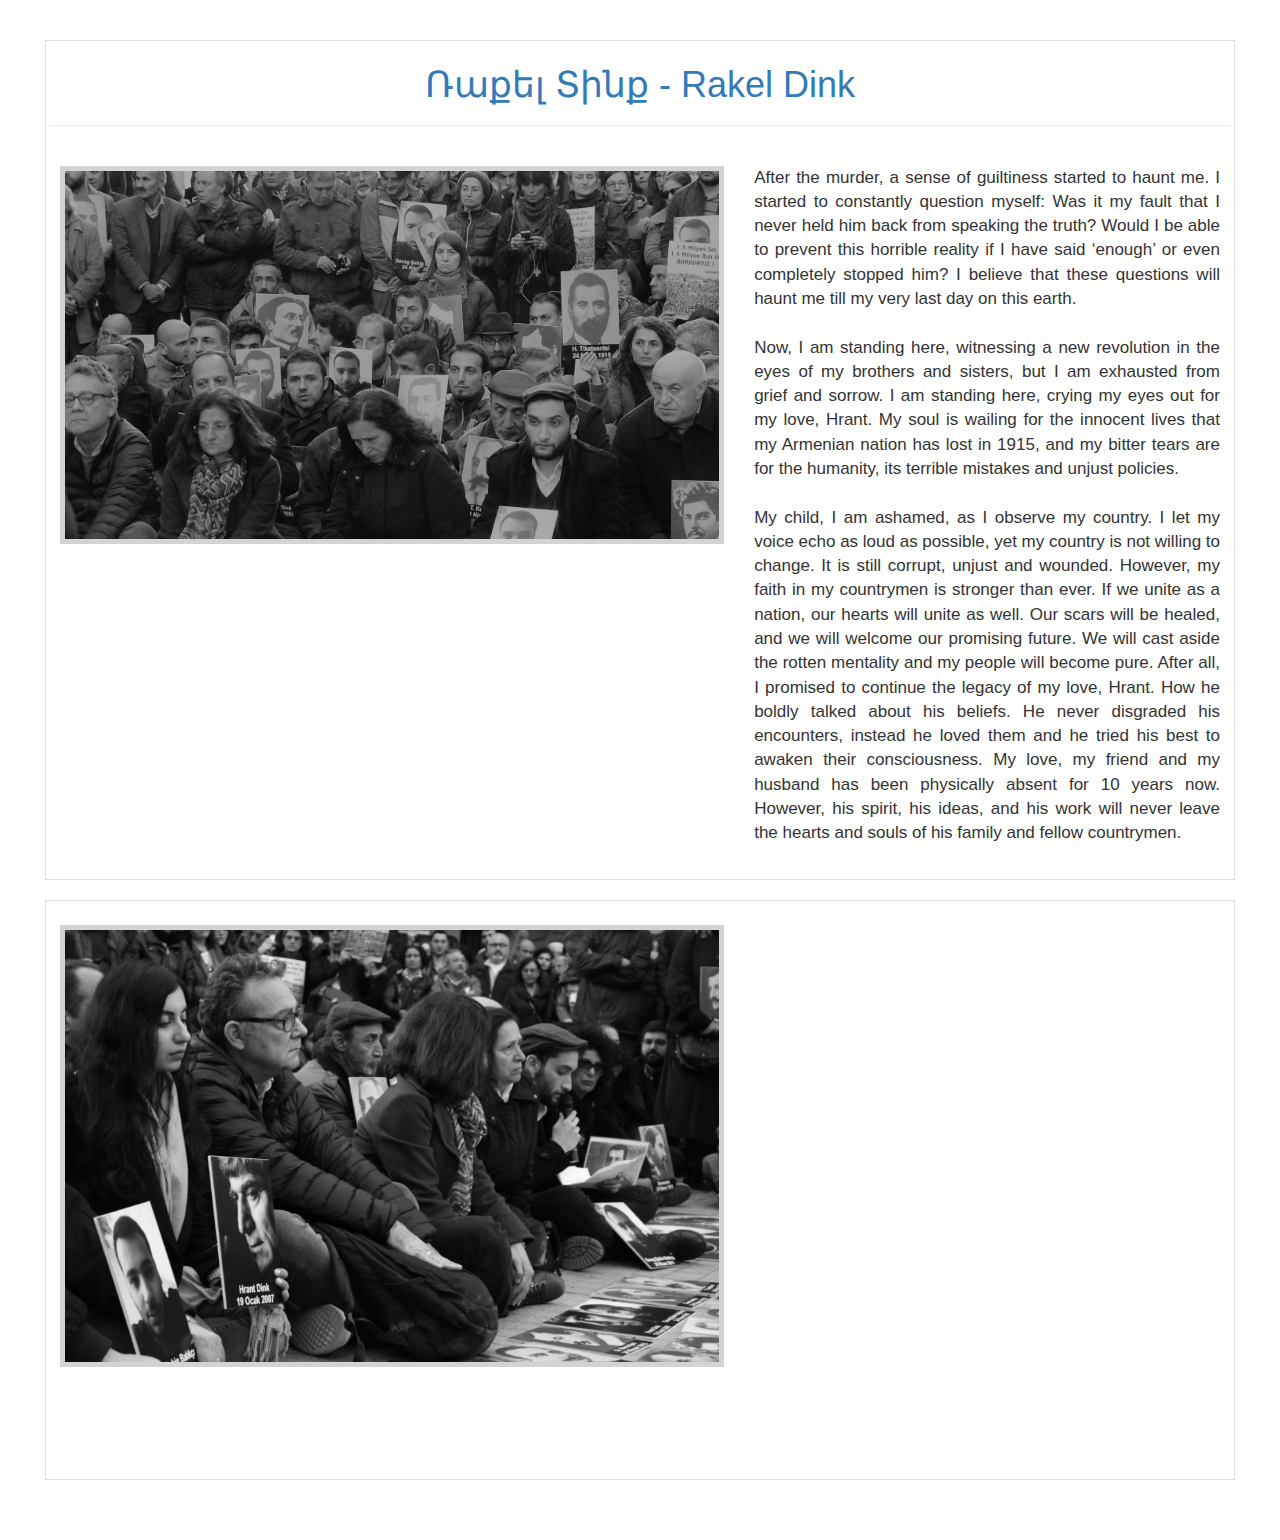
<file: dink.html>
<html>
	<head>
		<meta charset="utf-8">
		<meta http-equiv="X-UA-Compatible" content="IE-edge">
		<meta name="viewport" content="width=device-width, initial-scale=1.0">
		<meta name="Description" content="OnlineStore">
		<meta name="author" content="KevorkSulahian">
		
		<title>Shogher Project</title>
		
		<!-- Bootstap CSS -->
		<link href="vendor/bootstrap/css/bootstrap.min.css" rel="stylesheet">
		
		<!-- custom font -->
		<link href="vendor/font-awesome/css/font-awesome.min.css" rel="stylesheet" type="text/css">
		
		<!-- pop up plugin -->
		<link href="vendor/magnific-popup/magnific-popup.css" rel="stylesheet">
		
		<!-- our css -->
		<link href="css/other.css" rel="stylesheet">
	</head>
    
    <body>
    
        <div class="container-fluid">
  <div class="thumbnail">
    <h1 class="text-center text-primary">Ռաքել Տինք - Rakel Dink </h1>
    <hr />
    <div class="row">
      <div class="col-xs-12 col-lg-7">
        <img style="margin:auto; border:5px solid lightgray;" class="img-responsive" src="img/portfolio/thumbnails/1.1.jpg" alt="dink Picture" />
      </div>
      <div class="col-xs-12 col-lg-5">
         <p class="text-justify">After the murder, a sense of guiltiness started to haunt me. I started to constantly question myself: Was it my fault that I never held him back from speaking the truth? Would I be able to prevent this horrible reality if I have said ‘enough’ or even completely stopped him? I believe that these questions will haunt me till my very last day on this earth.<br /><br />
Now, I am standing here, witnessing a new revolution in the eyes of my brothers and sisters, but I am exhausted from grief and sorrow. I am standing here, crying my eyes out for my love, Hrant. My soul is wailing for the innocent lives that my Armenian nation has lost in 1915, and my bitter tears are for the humanity, its terrible mistakes and unjust policies. <br /><br />
My child, I am ashamed, as I observe my country. I let my voice echo as loud as possible, yet my country is not willing to change. It is still corrupt, unjust and wounded. However, my faith in my countrymen is stronger than ever. If we unite as a nation, our hearts will unite as well. Our scars will be healed, and we will welcome our promising future. We will cast aside the rotten mentality and my people will become pure. After all, I promised to continue the legacy of my love, Hrant. How he boldly talked about his beliefs. He never disgraded his encounters, instead he loved them and he tried his best to awaken their consciousness. My love, my friend and my husband has been physically absent for 10 years now. However, his spirit, his ideas, and his work will never leave the hearts and souls of his family and fellow countrymen.
</p>
  
      </div>
    </div>
  </div>
<div class="thumbnail">
    <div class="row">
      <div class="col-xs-12 col-lg-7">
        <img style="margin:auto; border:5px solid lightgray;" class="img-responsive" src="img/portfolio/thumbnails/1.jpg" alt="dink Picture" />
      </div>
      <div class="col-xs-12 col-lg-5">
       <iframe width="560" height="530" src="https://www.youtube.com/embed/MzwY7Cy54U8" frameborder="0" allowfullscreen></iframe>
      </div>
    </div>
  </div>
</div>

    </body>
    
</html>
</file>
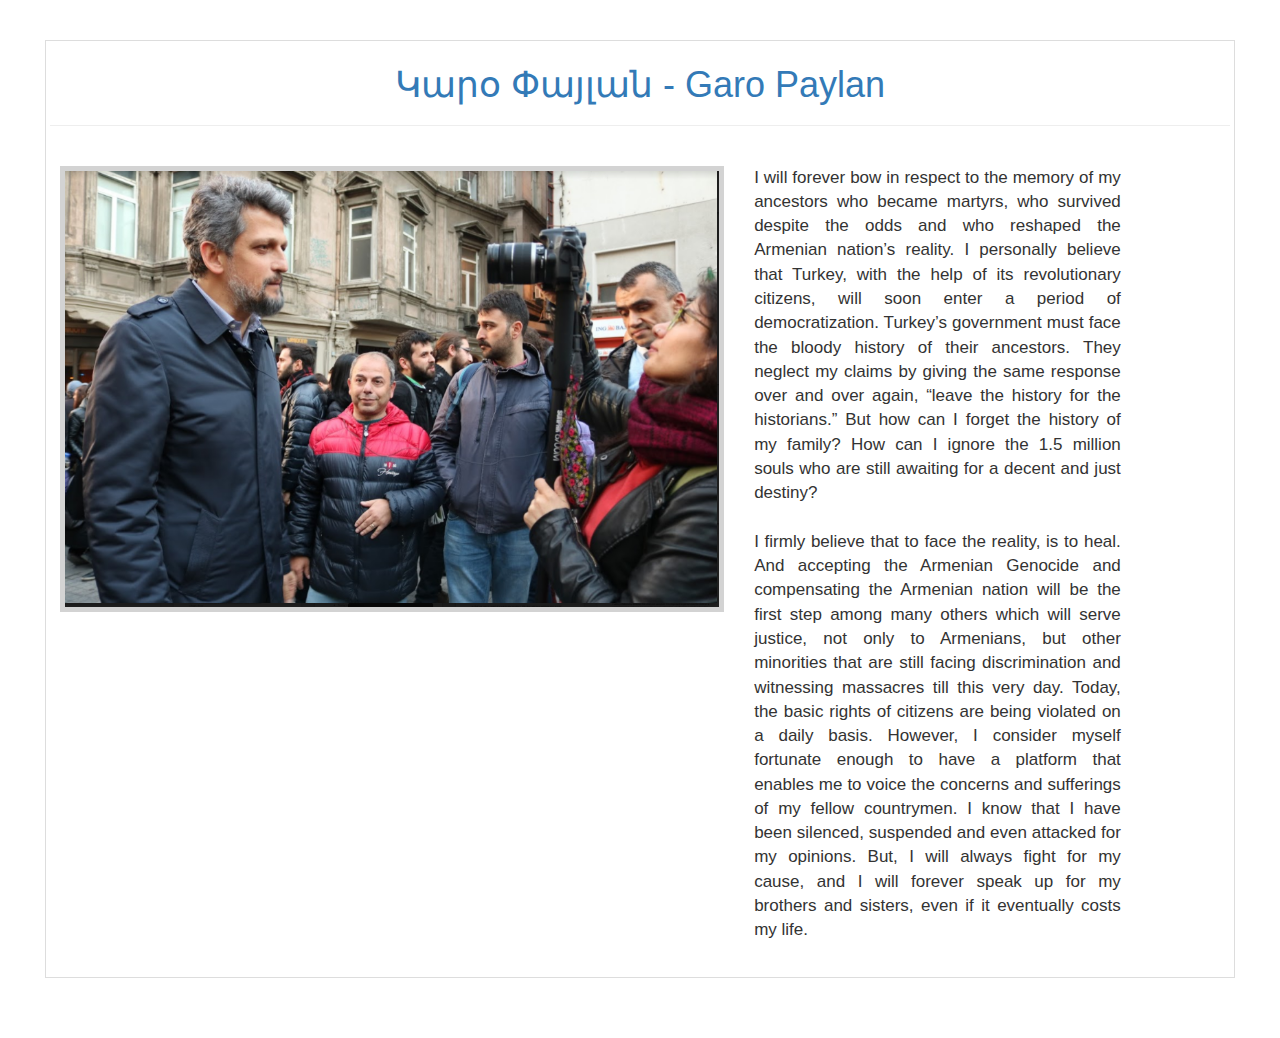
<file: paylan.html>
<html>
	<head>
		<meta charset="utf-8">
		<meta http-equiv="X-UA-Compatible" content="IE-edge">
		<meta name="viewport" content="width=device-width, initial-scale=1.0">
		<meta name="Description" content="OnlineStore">
		<meta name="author" content="KevorkSulahian">
		
		<title>Shogher Project</title>
		
		<!-- Bootstap CSS -->
		<link href="vendor/bootstrap/css/bootstrap.min.css" rel="stylesheet">
		
		<!-- custom font -->
		<link href="vendor/font-awesome/css/font-awesome.min.css" rel="stylesheet" type="text/css">
		
		<!-- pop up plugin -->
		<link href="vendor/magnific-popup/magnific-popup.css" rel="stylesheet">
		
		<!-- our css -->
		<link href="css/other.css" rel="stylesheet">
	</head>
    
    <body>
    
        <div class="container-fluid">
  <div class="thumbnail">
    <h1 class="text-center text-primary">Կարօ Փայլան - Garo Paylan</h1>

    <hr />
    <div class="row">
      <div class="col-xs-12 col-lg-7">
        <img style="margin:auto; border:5px solid lightgray;" class="img-responsive" src="img/portfolio/thumbnails/3.jpg" alt="dink Picture" />
      </div>
      <div class="col-xs-12 col-lg-4">
         <p class="text-justify">I will forever bow in respect to the memory of my ancestors who became martyrs, who survived despite the odds and who reshaped the Armenian nation’s reality. I personally believe that Turkey, with the help of its revolutionary citizens, will soon enter a period of democratization. Turkey’s government must face the bloody history of their ancestors. They neglect my claims by giving the same response over and over again, “leave the history for the historians.” But how can I forget the history of my family? How can I ignore the 1.5 million souls who are still awaiting for a decent and just destiny? <br /> <br />
I firmly believe that to face the reality, is to heal. And accepting the Armenian Genocide and compensating the Armenian nation will be the first step among many others which will serve justice, not only to Armenians, but other minorities that are still facing discrimination and witnessing massacres till this very day. Today, the basic rights of citizens are being violated on a daily basis. However, I consider myself fortunate enough to have a platform that enables me to voice the concerns and sufferings of my fellow countrymen. I know that I have been silenced, suspended and even attacked for my opinions. But, I will always fight for my cause, and I will forever speak up for my brothers and sisters, even if it eventually costs my life.</p>
      </div>
    </div>
  </div>
    </body>
    
</html>
</file>
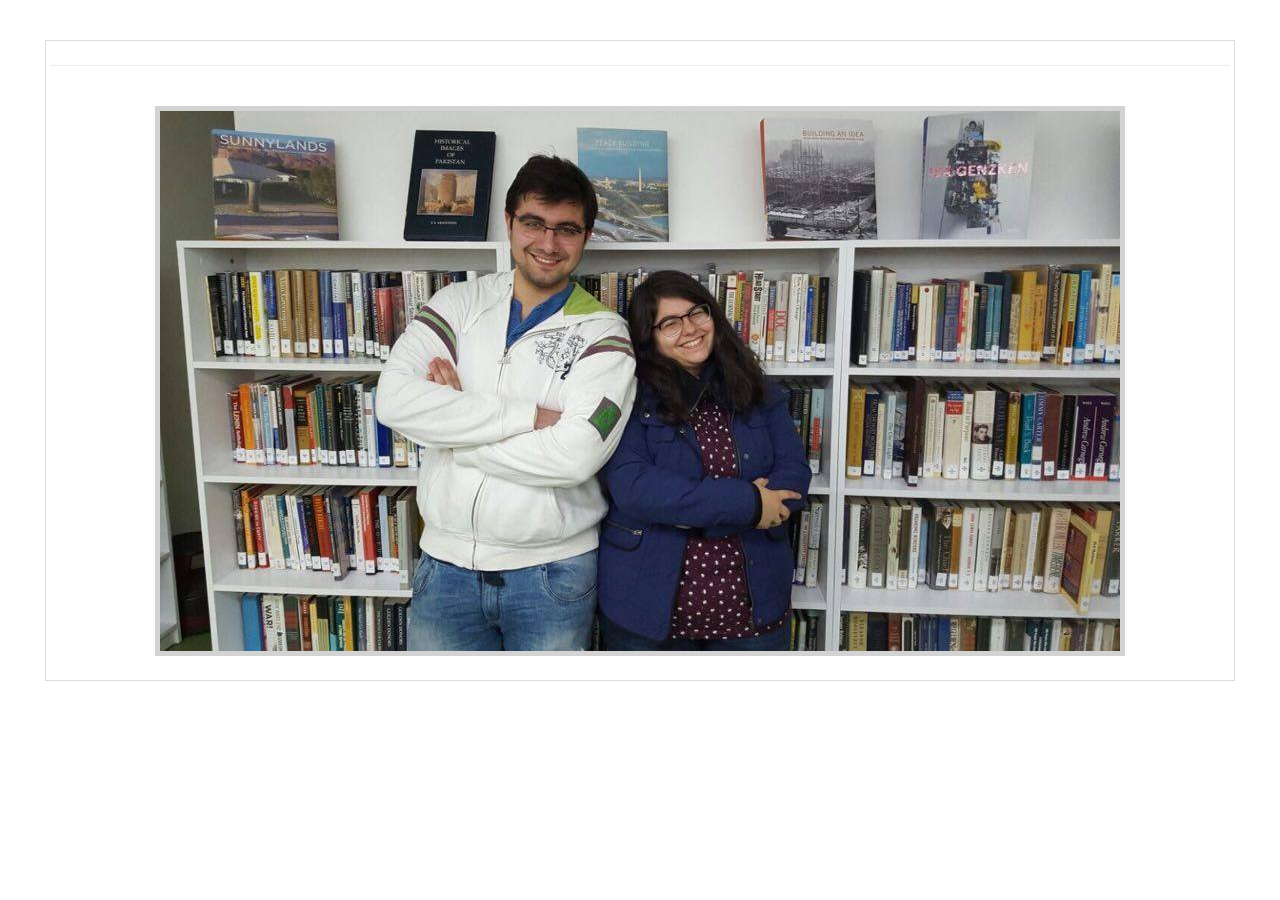
<file: shogher.html>
<html>
	<head>
		<meta charset="utf-8">
		<meta http-equiv="X-UA-Compatible" content="IE-edge">
		<meta name="viewport" content="width=device-width, initial-scale=1.0">
		<meta name="Description" content="OnlineStore">
		<meta name="author" content="KevorkSulahian">
		
		<title>Shogher Project</title>
		
		<!-- Bootstap CSS -->
		<link href="vendor/bootstrap/css/bootstrap.min.css" rel="stylesheet">
		
		<!-- custom font -->
		<link href="vendor/font-awesome/css/font-awesome.min.css" rel="stylesheet" type="text/css">
		
		<!-- pop up plugin -->
		<link href="vendor/magnific-popup/magnific-popup.css" rel="stylesheet">
		
		<!-- our css -->
		<link href="css/other.css" rel="stylesheet">
	</head>
    
    <body>
    
        <div class="container-fluid">
  <div class="thumbnail">
    <h1 class="text-center text-primary"></h1>
    <hr />
    <div class="row">
      <div class="col-xs-12 col-lg-12">
        <img style="margin:auto; border:5px solid lightgray;" class="img-responsive" src="img/portfolio/thumbnails/5.jpg" alt="dink Picture" />

    </body>
    
</html>
</file>
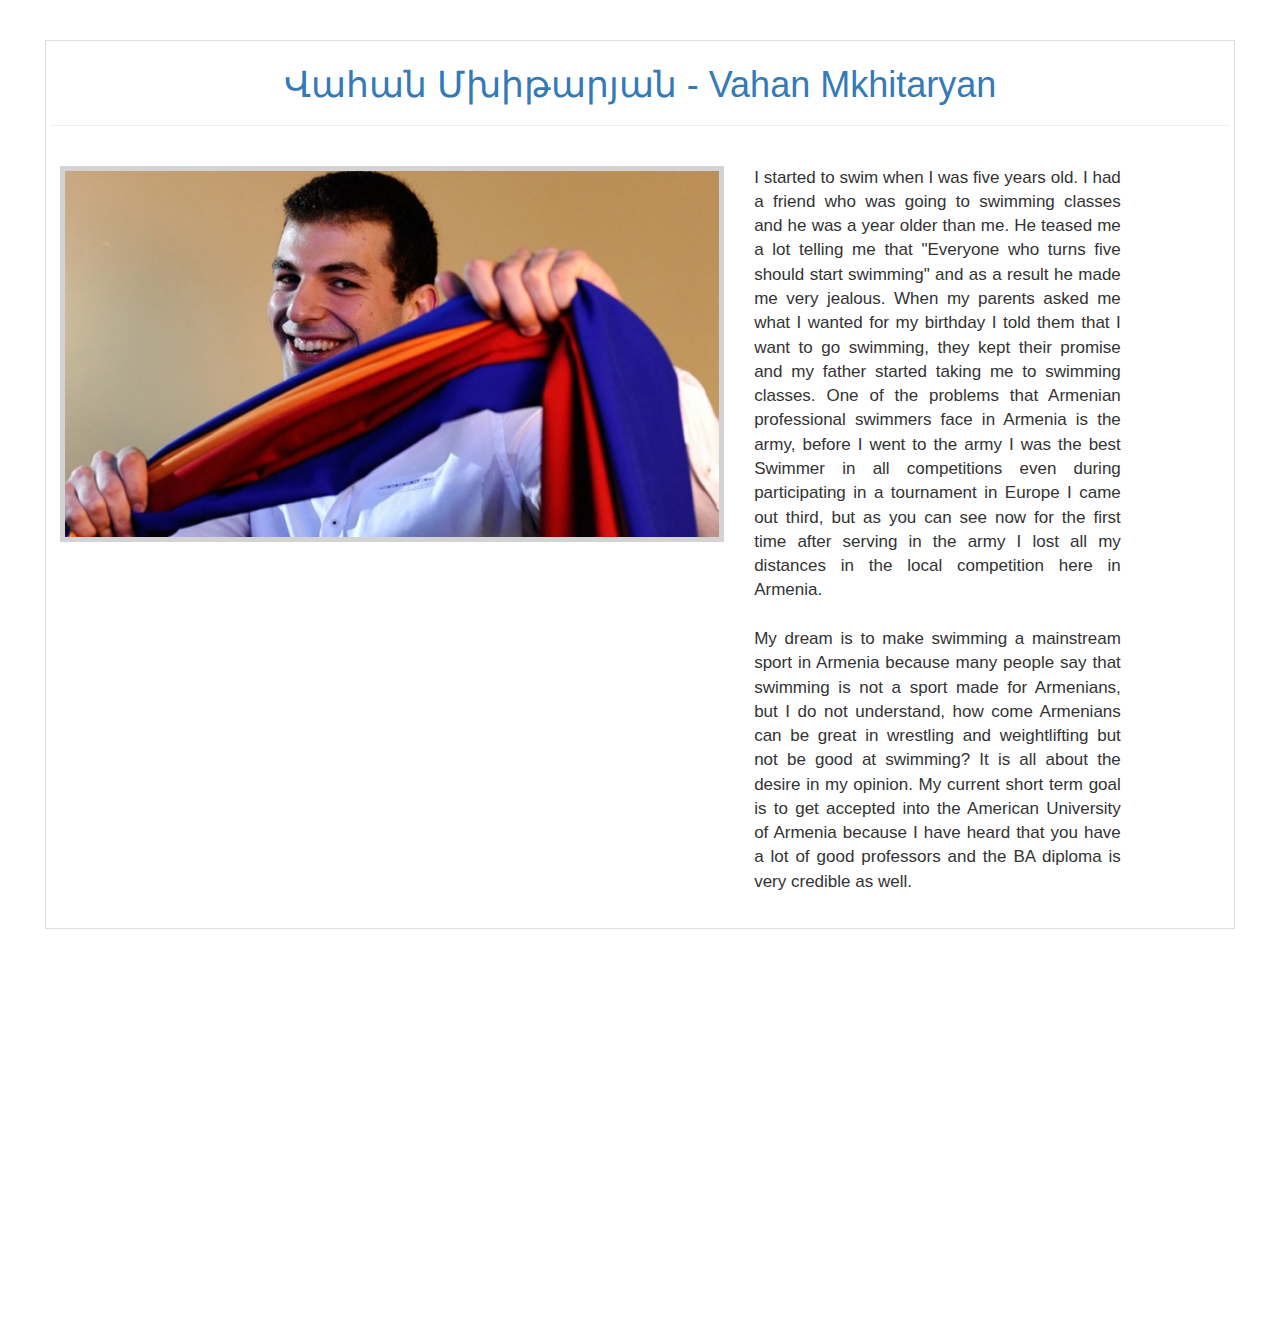
<file: vahakn.html>
<html>
	<head>
		<meta charset="utf-8">
		<meta http-equiv="X-UA-Compatible" content="IE-edge">
		<meta name="viewport" content="width=device-width, initial-scale=1.0">
		<meta name="Description" content="OnlineStore">
		<meta name="author" content="KevorkSulahian">
		
		<title>Shogher Project</title>
		
		<!-- Bootstap CSS -->
		<link href="vendor/bootstrap/css/bootstrap.min.css" rel="stylesheet">
		
		<!-- custom font -->
		<link href="vendor/font-awesome/css/font-awesome.min.css" rel="stylesheet" type="text/css">
		
		<!-- pop up plugin -->
		<link href="vendor/magnific-popup/magnific-popup.css" rel="stylesheet">
		
		<!-- our css -->
		<link href="css/other.css" rel="stylesheet">
	</head>
    
    <body>
    
        <div class="container-fluid">
  <div class="thumbnail">
    <h1 class="text-center text-primary">Վահան Մխիթարյան - Vahan Mkhitaryan</h1>
    <hr />
    <div class="row">
      <div class="col-xs-12 col-lg-7">
        <img style="margin:auto; border:5px solid lightgray;" class="img-responsive" src="img/portfolio/thumbnails/6.jpg" alt="dink Picture" />
      </div>
      <div class="col-xs-12 col-lg-4">

         <p class="text-justify">I started to swim when I was five years old. I had a friend who was going to swimming classes and he was a year older than me. He teased me a lot telling me that "Everyone who turns five should start swimming" and as a result he made me very jealous. When my parents asked me what I wanted for my birthday I told them that I want to go swimming, they kept their promise and my father started taking me to swimming classes. One of the problems that Armenian professional swimmers face in Armenia is the army, before I went to the army I was the best Swimmer in all competitions even during participating in a tournament in Europe I came out third, but as you can see now for the first time after serving in the army I lost all my distances in the local competition here in Armenia.<br /> <br />
 My dream is to make swimming a mainstream sport in Armenia because many people say that swimming is not a sport made for Armenians, but I do not understand, how come Armenians can be great in wrestling and weightlifting but not be good at swimming? It is all about the desire in my opinion. My current short term goal is to get accepted into the American University of Armenia because I have heard that you have a lot of good professors and the BA diploma is very credible as well. 
</p>
      </div>
    </div>
  </div>
             <div class="row i-am-centered">
      <div class="col-md-4">
      </div>
     <div class="col-md-4">
              <iframe width="560" height="315" src="https://www.youtube.com/embed/UHwx_kIl4Jc" frameborder="0" allowfullscreen></iframe>
      </div>
      <div class="col-md-4">

      </div>
  </div>

    </body>
    
</html>
</file>
<file: css/other.css>
body{
  padding:30px;
}

.thumbnail{
  border-radius:0;
}

div{
  padding:10px;
}
.bg-4 { 
    background-color: #fff;
    color: #000;
}
p {
    font-size: 17px;
}
</file>
